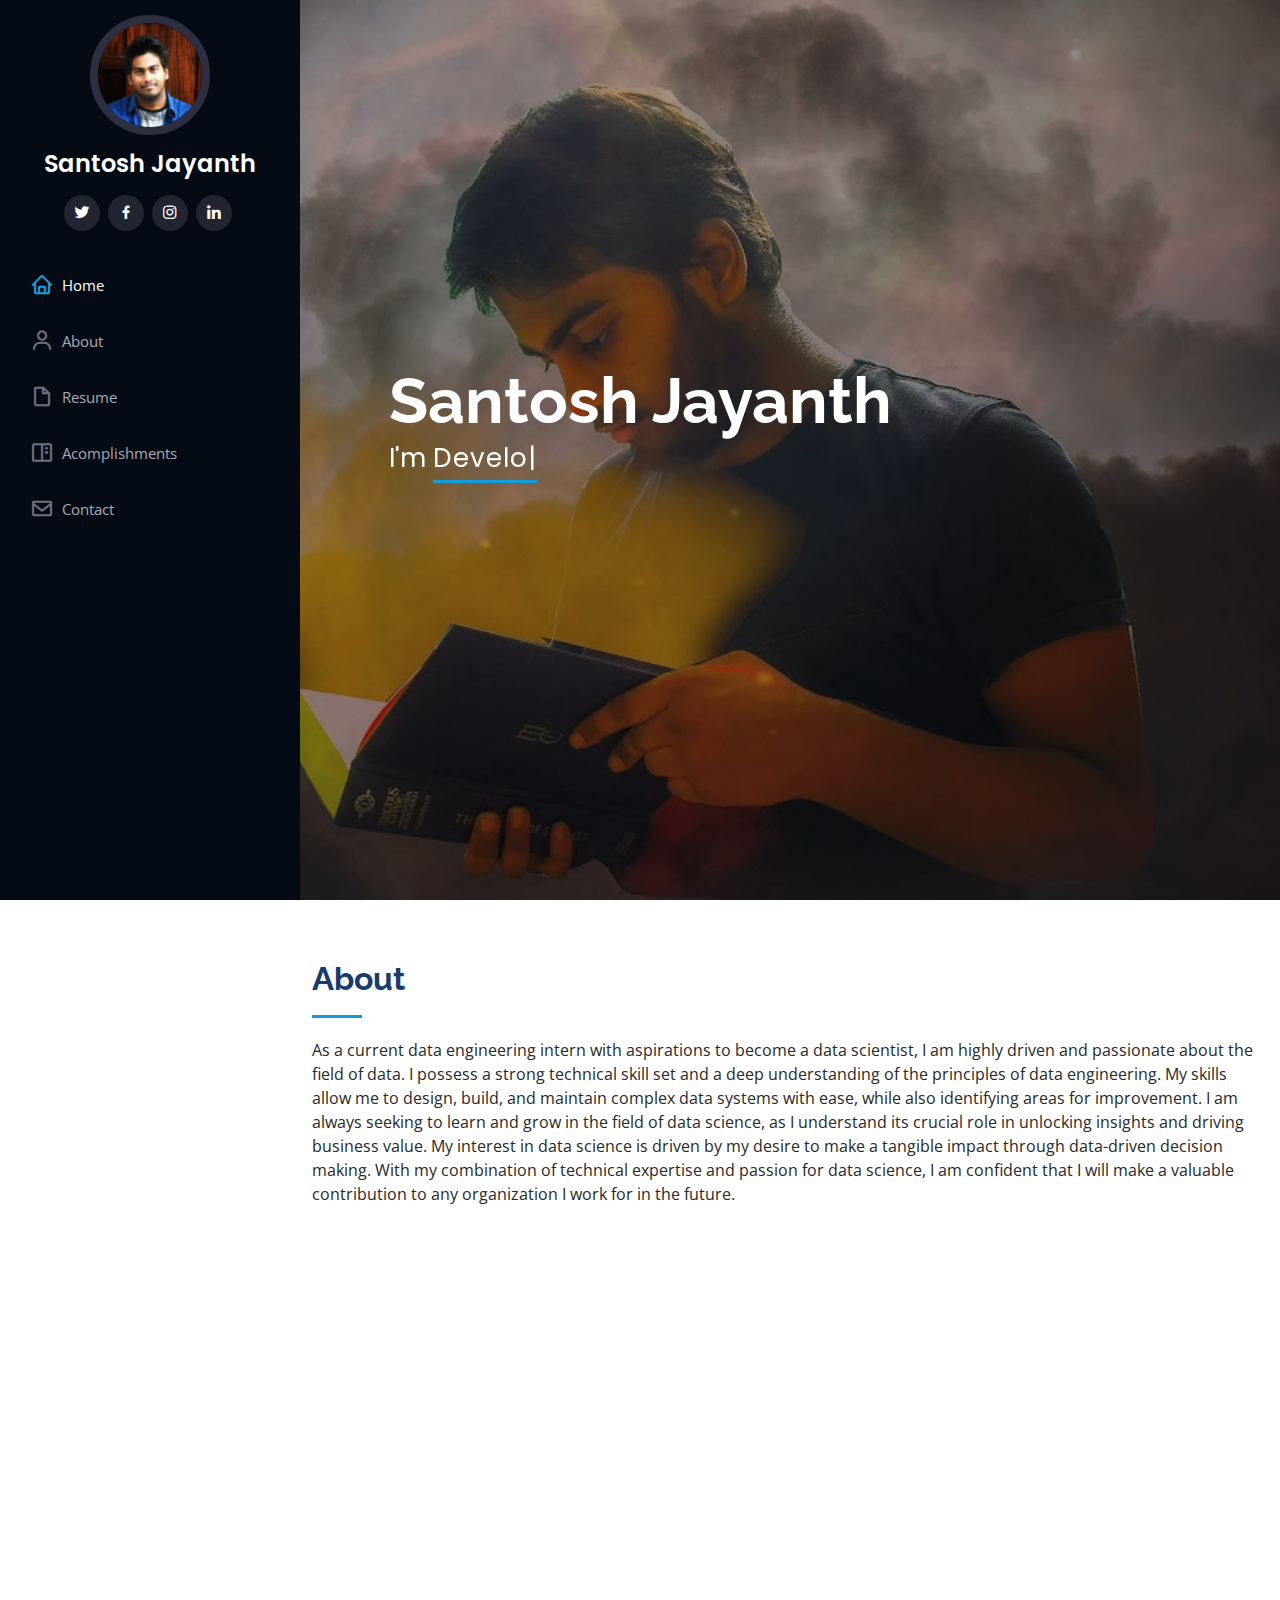
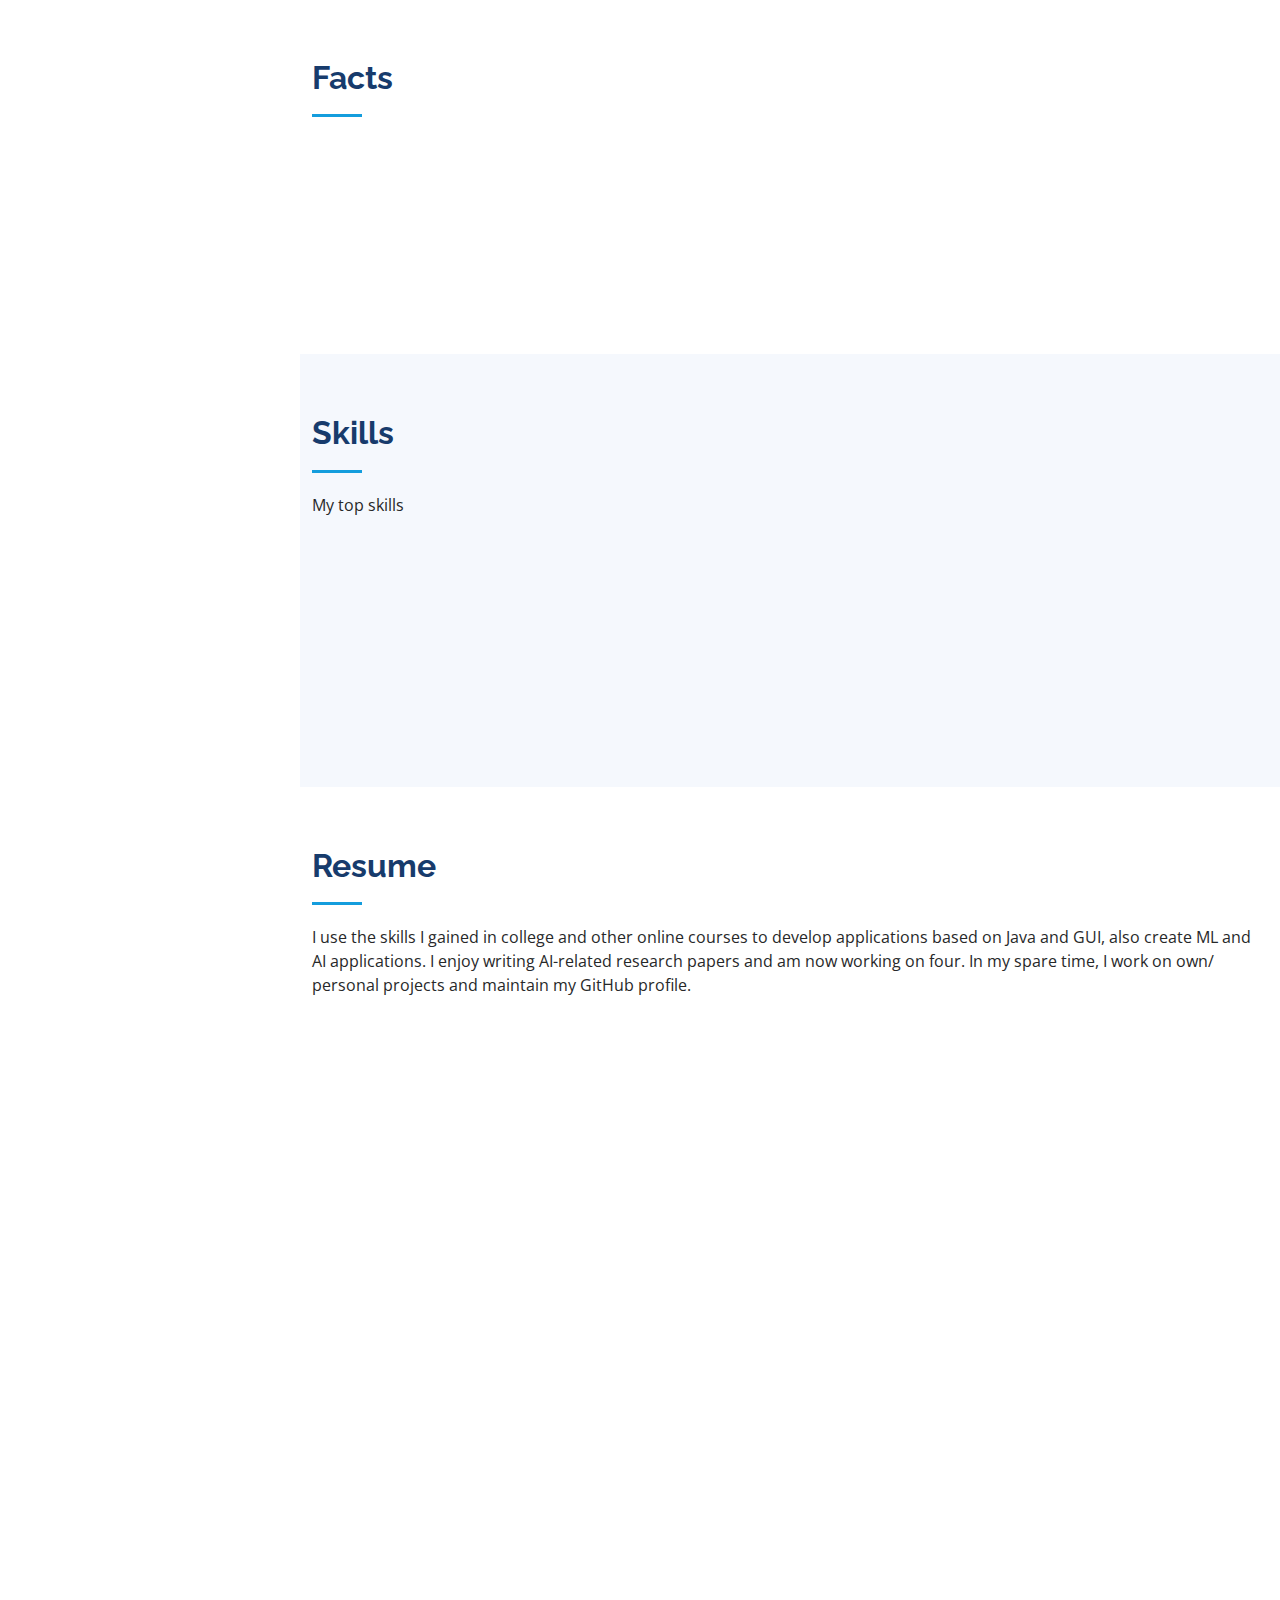
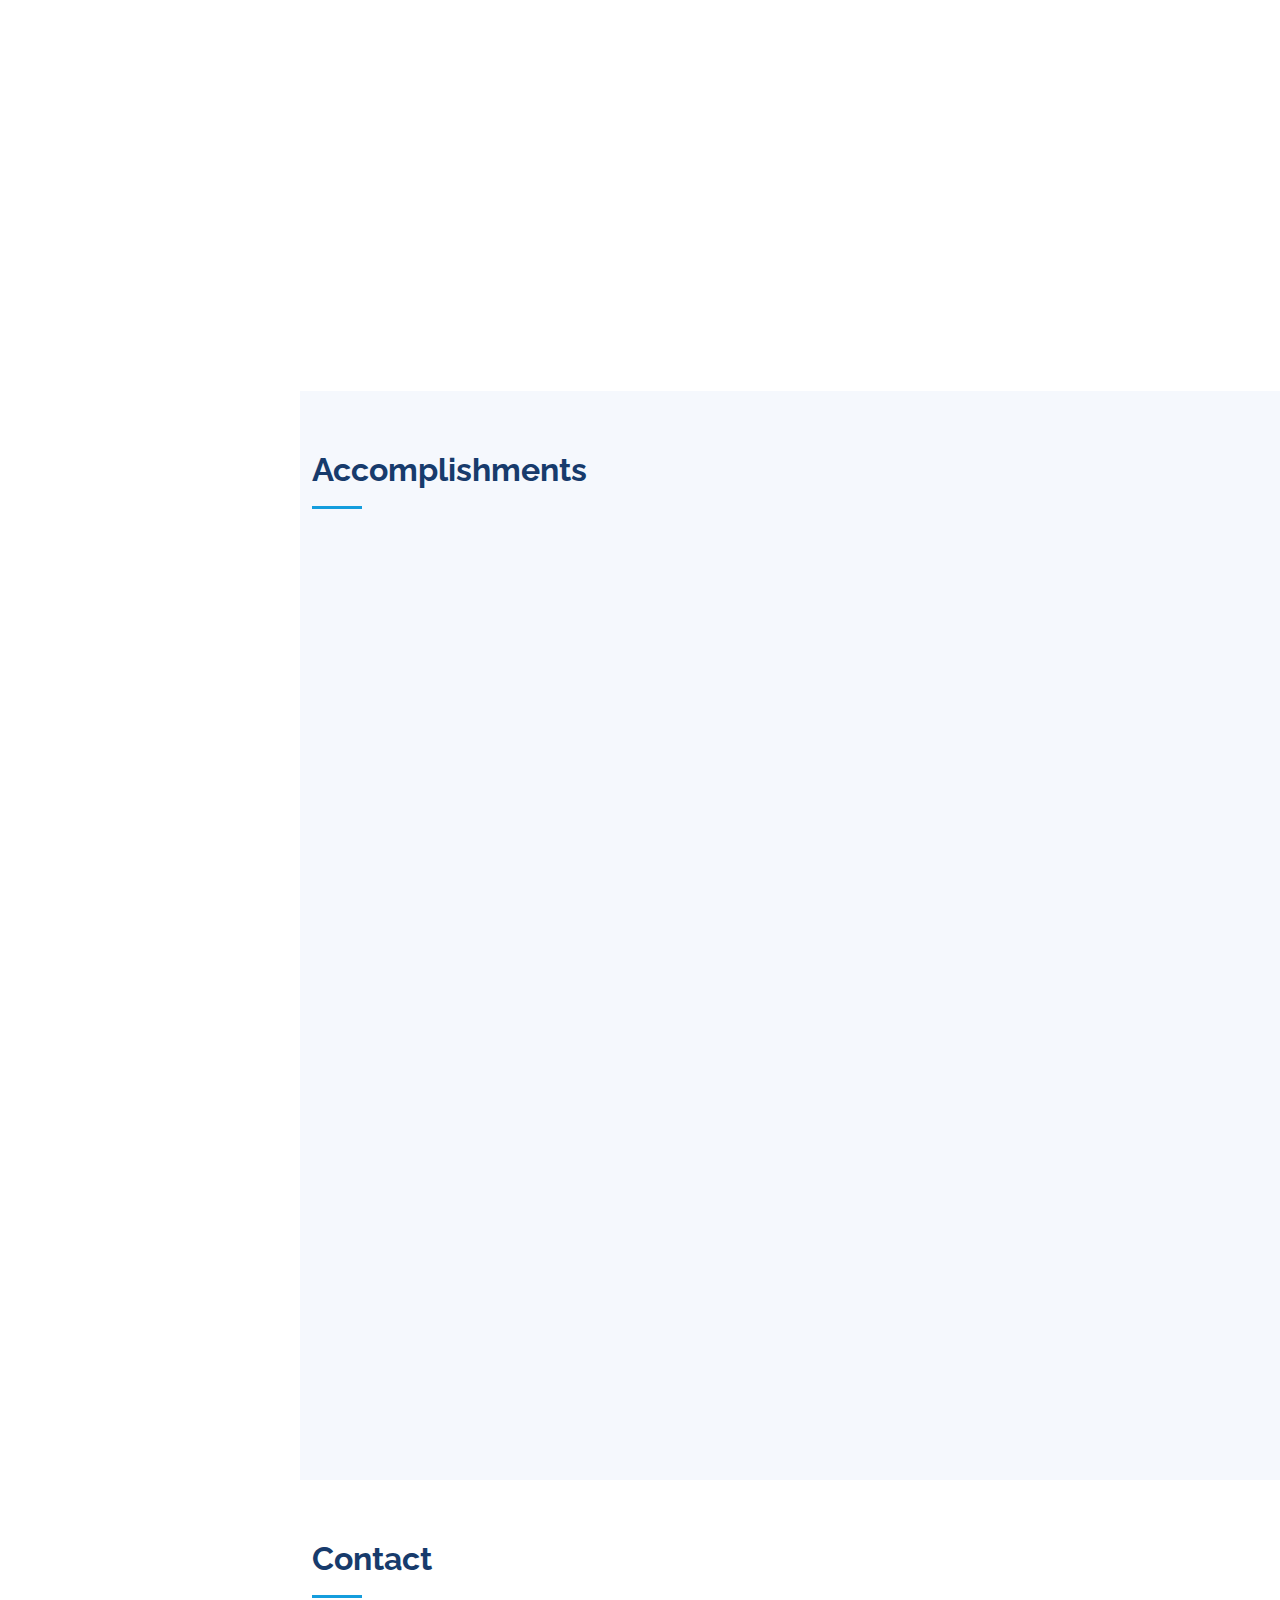
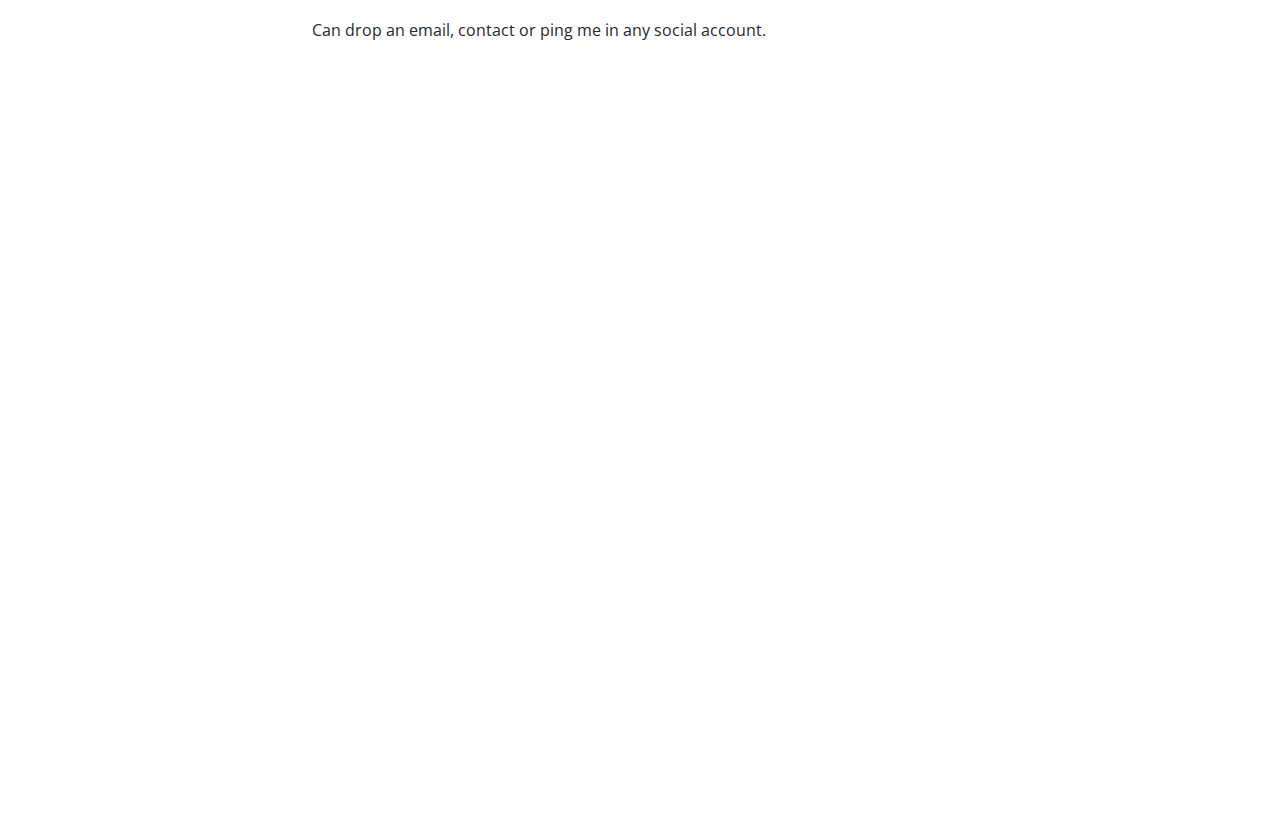
<file: index.html>
<!DOCTYPE html>
<html lang="en">

<head>
  <meta charset="utf-8">
  <meta content="width=device-width, initial-scale=1.0" name="viewport">

  <title>Hulksan Portfolio</title>
  <meta content="" name="description">
  <meta content="" name="keywords">

  <!-- Favicons -->
  <link href="assets/img/favicon.png" rel="icon">
  <link href="assets/img/apple-touch-icon.png" rel="apple-touch-icon">

  <!-- Google Fonts -->
  <link href="https://fonts.googleapis.com/css?family=Open+Sans:300,300i,400,400i,600,600i,700,700i|Raleway:300,300i,400,400i,500,500i,600,600i,700,700i|Poppins:300,300i,400,400i,500,500i,600,600i,700,700i" rel="stylesheet">

  <!-- Vendor CSS Files -->
  <link href="assets/vendor/aos/aos.css" rel="stylesheet">
  <link href="assets/vendor/bootstrap/css/bootstrap.min.css" rel="stylesheet">
  <link href="assets/vendor/bootstrap-icons/bootstrap-icons.css" rel="stylesheet">
  <link href="assets/vendor/boxicons/css/boxicons.min.css" rel="stylesheet">
  <link href="assets/vendor/glightbox/css/glightbox.min.css" rel="stylesheet">
  <link href="assets/vendor/swiper/swiper-bundle.min.css" rel="stylesheet">

  <!-- Template Main CSS File -->
  <link href="assets/css/style.css" rel="stylesheet">
  <script async src="https://api.countapi.xyz/hit/hulksan28.github.io/dd37210f-d8d3-43fb-bdb1-762971fbda4e?callback=websiteVisits"></script>
  <!-- =======================================================
  * Template Name: iPortfolio
  * Updated: Mar 10 2023 with Bootstrap v5.2.3
  * Template URL: https://bootstrapmade.com/iportfolio-bootstrap-portfolio-websites-template/
  * Author: BootstrapMade.com
  * License: https://bootstrapmade.com/license/
  ======================================================== -->
</head>

<body>

  <!-- ======= Mobile nav toggle button ======= -->
  <i class="bi bi-list mobile-nav-toggle d-xl-none"></i>

  <!-- ======= Header ======= -->
  <header id="header">
    <div class="d-flex flex-column">

      <div class="profile">
        <img src="assets/img/profile.png" alt="" class="img-fluid rounded-circle">
        <h1 class="text-light"><a href="index.html">Santosh Jayanth</a></h1>
        <div class="social-links mt-3 text-center">
          <a href="https://twitter.com/SantoshJayanth" class="twitter"><i class="bx bxl-twitter"></i></a>
          <a href="https://www.facebook.com/amarasantosh.jayanth" class="facebook"><i class="bx bxl-facebook"></i></a>
          <a href="https://www.instagram.com/_space_freaks/" class="instagram"><i class="bx bxl-instagram"></i></a>
          <!--<a href="#" class="google-plus"><i class="bx bxl-skype"></i></a>-->
          <a href="https://www.linkedin.com/in/santosh-jayanth-amara/" class="linkedin"><i class="bx bxl-linkedin"></i></a>
        </div>
      </div>

      <nav id="navbar" class="nav-menu navbar">
        <ul>
          <li><a href="#hero" class="nav-link scrollto active"><i class="bx bx-home"></i> <span>Home</span></a></li>
          <li><a href="#about" class="nav-link scrollto"><i class="bx bx-user"></i> <span>About</span></a></li>
          <li><a href="#resume" class="nav-link scrollto"><i class="bx bx-file-blank"></i> <span>Resume</span></a></li>
          <li><a href="#portfolio" class="nav-link scrollto"><i class="bx bx-book-content"></i> <span>Acomplishments</span></a></li>
          
          <li><a href="#contact" class="nav-link scrollto"><i class="bx bx-envelope"></i> <span>Contact</span></a></li>
        </ul>
      </nav><!-- .nav-menu -->
    </div>
  </header><!-- End Header -->

  <!-- ======= Hero Section ======= -->
  <section id="hero" class="d-flex flex-column justify-content-center align-items-center">
    <div class="hero-container" data-aos="fade-in">
      <h1>Santosh Jayanth</h1>
      <p>I'm <span class="typed" data-typed-items="Developer, Blogger, Photographer"></span></p>
    </div>
  </section><!-- End Hero -->

  <main id="main">

    <!-- ======= About Section ======= -->
    <section id="about" class="about">
      <div class="container">

        <div class="section-title">
          <h2>About</h2>
          <p>As a current data engineering intern with aspirations to become a data scientist, I am highly driven and passionate about the field of data. I possess a strong technical skill set and a deep understanding of the principles of data engineering. My skills allow me to design, build, and maintain complex data systems with ease, while also identifying areas for improvement. I am always seeking to learn and grow in the field of data science, as I understand its crucial role in unlocking insights and driving business value. My interest in data science is driven by my desire to make a tangible impact through data-driven decision making. With my combination of technical expertise and passion for data science, I am confident that I will make a valuable contribution to any organization I work for in the future.</p>
        </div>

        <div class="row">
          <div class="col-lg-4" data-aos="fade-right">
            <img src="assets/img/cover_pic.jpg" class="img-fluid" alt="">
          </div>
          <div class="col-lg-8 pt-4 pt-lg-0 content" data-aos="fade-left">
            <h3>Data Engineer &amp; Data Scientist</h3>
            <p class="fst-italic">
              Solving challenging issues faced in the world using my data science techniques. Creating pipelines using Azure Data Factory to analysis in Power BI.
            </p>
            <div class="row">
              <div class="col-lg-6">
                <ul>
                  <li><i class="bi bi-chevron-right"></i> <strong>Birthday:</strong> <span>28 June 2002</span></li>
                  <li><i class="bi bi-chevron-right"></i> <strong>Website:</strong> <span>https://hulksan28.github.io/</span></li>
                  <li><i class="bi bi-chevron-right"></i> <strong>Phone:</strong> <span>+91 9676365486</span></li>
                  <li><i class="bi bi-chevron-right"></i> <strong>City:</strong> <span>Bengaluru, India</span></li>
                </ul>
              </div>
              <div class="col-lg-6">
                <ul>
                  <li><i class="bi bi-chevron-right"></i> <strong>Age:</strong> <span>21</span></li>
                  <li><i class="bi bi-chevron-right"></i> <strong>Degree:</strong> <span>Bachelor</span></li>
                  <li><i class="bi bi-chevron-right"></i> <strong>PhEmailone:</strong> <span>santoshjayanthamara@gmail.com</span></li>
                  <li><i class="bi bi-chevron-right"></i> <strong>Freelance:</strong> <span>Available</span></li>
                </ul>
              </div>
            </div>
            <p>
              <!--Officiis eligendi itaque labore et dolorum mollitia officiis optio vero. Quisquam sunt adipisci omnis et ut. Nulla accusantium dolor incidunt officia tempore. Et eius omnis.
              Cupiditate ut dicta maxime officiis quidem quia. Sed et consectetur qui quia repellendus itaque neque. Aliquid amet quidem ut quaerat cupiditate. Ab et eum qui repellendus omnis culpa magni laudantium dolores.-->
            </p>
          </div>
        </div>

      </div>
    </section><!-- End About Section -->

    <!-- ======= Facts Section ======= -->
    <section id="facts" class="facts">
      <div class="container">

        <div class="section-title">
          <h2>Facts</h2>
          <!--<p>Magnam dolores commodi suscipit. Necessitatibus eius consequatur ex aliquid fuga eum quidem. Sit sint consectetur velit. Quisquam quos quisquam cupiditate. Et nemo qui impedit suscipit alias ea. Quia fugiat sit in iste officiis commodi quidem hic quas.</p>
          -->
        </div>
        <div class="row no-gutters">

          <div class="col-lg-3 col-md-6 d-md-flex align-items-md-stretch" data-aos="fade-up">
            <div class="count-box">
              <i class="bi bi-emoji-smile"></i>
              <!--<span data-purecounter-start="0" data-purecounter-end= data-purecounter-duration="1" class="purecounter"></span>-->
              <span data-purecounter-start="0" data-purecounter-duration="1" id="visits"></span>
              <p><strong>Viewers</strong></p>
            </div>
          </div>

          <div class="col-lg-3 col-md-6 d-md-flex align-items-md-stretch" data-aos="fade-up" data-aos-delay="100">
            <div class="count-box">
              <i class="bi bi-journal-richtext"></i>
              <span data-purecounter-start="0" data-purecounter-end="4" data-purecounter-duration="1" class="purecounter"></span>
              <p><strong>Major Projects</strong></p>
            </div>
          </div>

          <div class="col-lg-3 col-md-6 d-md-flex align-items-md-stretch" data-aos="fade-up" data-aos-delay="200">
            <div class="count-box">
              <i class="bi bi-person-workspace"></i>
              <span data-purecounter-start="0" data-purecounter-end="14" data-purecounter-duration="1" class="purecounter"></span>
              <p><strong>Skills</strong> I learnt</p>
            </div>
          </div>

          <div class="col-lg-3 col-md-6 d-md-flex align-items-md-stretch" data-aos="fade-up" data-aos-delay="300">
            <div class="count-box">
              <i class="bi bi-people"></i>
              <span data-purecounter-start="0" data-purecounter-end="284" data-purecounter-duration="1" class="purecounter"></span>
              <p><strong>LinkedIn Connections</strong></p>
            </div>
          </div>

        </div>

      </div>
    </section><!-- End Facts Section -->

    <!-- ======= Skills Section ======= -->
    <section id="skills" class="skills section-bg">
      <div class="container">

        <div class="section-title">
          <h2>Skills</h2>
          <p>My top skills</p>
        </div>

        <div class="row skills-content">

          <div class="col-lg-6" data-aos="fade-up">

            <div class="progress">
              <span class="skill">Python <i class="val">80%</i></span>
              <div class="progress-bar-wrap">
                <div class="progress-bar" role="progressbar" aria-valuenow="80" aria-valuemin="0" aria-valuemax="100"></div>
              </div>
            </div>

            <div class="progress">
              <span class="skill">Java <i class="val">80%</i></span>
              <div class="progress-bar-wrap">
                <div class="progress-bar" role="progressbar" aria-valuenow="80" aria-valuemin="0" aria-valuemax="100"></div>
              </div>
            </div>

            <div class="progress">
              <span class="skill">SQL<i class="val">75%</i></span>
              <div class="progress-bar-wrap">
                <div class="progress-bar" role="progressbar" aria-valuenow="75" aria-valuemin="0" aria-valuemax="100"></div>
              </div>
            </div>

          </div>

          <div class="col-lg-6" data-aos="fade-up" data-aos-delay="100">

            <div class="progress">
              <span class="skill">Azure<i class="val">50%</i></span>
              <div class="progress-bar-wrap">
                <div class="progress-bar" role="progressbar" aria-valuenow="50" aria-valuemin="0" aria-valuemax="100"></div>
              </div>
            </div>

            <div class="progress">
              <span class="skill">HTML/CSS<i class="val">80%</i></span>
              <div class="progress-bar-wrap">
                <div class="progress-bar" role="progressbar" aria-valuenow="80" aria-valuemin="0" aria-valuemax="100"></div>
              </div>
            </div>

            <div class="progress">
              <span class="skill">Photoshop <i class="val">55%</i></span>
              <div class="progress-bar-wrap">
                <div class="progress-bar" role="progressbar" aria-valuenow="55" aria-valuemin="0" aria-valuemax="100"></div>
              </div>
            </div>

          </div>

        </div>

      </div>
    </section><!-- End Skills Section -->

    <!-- ======= Resume Section ======= -->
    <section id="resume" class="resume">
      <div class="container">

        <div class="section-title">
          <h2>Resume</h2>
          <p>I use the skills I gained in college and other
            online courses to develop applications based on
            Java and GUI, also create ML and AI applications. I
            enjoy writing AI-related research papers and am
            now working on four. In my spare time, I work
            on own/ personal projects and maintain my
            GitHub profile.</p>
        </div>

        <div class="row">
          <div class="col-lg-6" data-aos="fade-up">
            <h3 class="resume-title">Sumary</h3>
            <div class="resume-item pb-0">
              <h4>Santosh Jayanth Amara</h4>
              <p><em>Passionate Data Scientist, Data Engineer</em></p>
              <ul>
                <li>Kakinada, India</li>
                <li>+91 9676365486</li>
                <li>santoshjayanthamara@gmail.com</li>
              </ul>
            </div>

            <h3 class="resume-title">Education</h3>
            <div class="resume-item">
              <h4>Bachelor of Technology, Computer Science and Engineering</h4>
              <h5>2019 - 2023</h5>
              <p><em>Vellore Institute of Technology, Amaravati, India</em></p>
              <p>Doing internship in my final semester, having a CGPA of 8.83 </p>
            </div>
            <div class="resume-item">
              <h4>Intermediate in Math, Physics, Chemistry (MPC)</h4>
              <h5>2017 - 2019</h5>
              <p><em>Aditya Junior College, Kakinada, India</em></p>
              <p>Finished the intermediate with a good CGPA of 9.67</p>
            </div>
          </div>
          <div class="col-lg-6" data-aos="fade-up" data-aos-delay="100">
            <h3 class="resume-title">Professional Experience</h3>
            <div class="resume-item">
              <h4>Data Engineering Intern</h4>
              <h5>Jan '23 - Present</h5>
              <p><em>Bajaj Finserv Ltd., Bengaluru, India</em></p>
              <ul>
                <li>Internship consists of Learning Data Technologies with Task Completion.</li>
                <li>SQL Server Training with real life tasks.</li>
                <li>EDW Training with its practical uses and access examinations.</li>
                <li>Microsoft Azure Fundamentals with Azure Data Factory training and practice real life tasks</li>
                <li>Evaluate based on given Project Tasks on all above mentioned domains.</li>
              </ul>
            </div>
            <div class="resume-item">
              <h4>Data Science and Business Analytics Intern </h4>
              <h5>2017 - 2018</h5>
              <p><em>The Sparks Foundation, online</em></p>
              <ul>
                <li>Finishing the internship of several assignments at The Sparks Foundation was truly the
                  turning point in my perspective of how Data Science works in practice</li>
                <li>Prepared with 8 tasks related to data science and Machine Learning algorithms.
                </li>
                <li>Tasks like Prediction using Supervised and Unsupervised Machine Learning, Exploratory
                  Data Analysis on various data, also Prediction using Decision Tree, etc.,
                  </li>
                <li>Final Task was Timeline Analysis on Covid-19 using Tableau, Power BI</li>
              </ul>
            </div>
          </div>
        </div>

      </div>
    </section><!-- End Resume Section -->

    <!-- ======= Portfolio Section ======= -->
    <section id="portfolio" class="portfolio section-bg">
      <div class="container">

        <div class="section-title">
          <h2>Accomplishments</h2>
          
        </div>

        <div class="row" data-aos="fade-up">
          <div class="col-lg-12 d-flex justify-content-center">
            <ul id="portfolio-flters">
              <li data-filter="*" class="filter-active">All</li>
              <li data-filter=".filter-projects">Projects</li>
              <li data-filter=".filter-certificates">Certfications</li>
              <!--<li data-filter=".filter-web">Web</li>-->
            </ul>
          </div>
        </div>

        <div class="row portfolio-container" data-aos="fade-up" data-aos-delay="100">

          <div class="col-lg-4 col-md-6 portfolio-item filter-projects">
            <div class="portfolio-wrap">
              <img src="assets/img/portfolio/Space_Data_Science_Certificate.png" class="img-fluid" alt="">
              <div class="portfolio-links">
                <a href="assets/img/portfolio/Space_Data_Science_Certificate.png" data-gallery="portfolioGallery" class="portfolio-lightbox" title="AI Application of Lunar Rover"><i class="bx bx-zoom-in"></i></a>
                <!--<a href="portfolio-details.html" title="More Details"><i class="bx bx-link"></i></a>-->
              </div>
            </div>
          </div>

          <div class="col-lg-4 col-md-6 portfolio-item filter-certificates">
            <div class="portfolio-wrap">
              <img src="assets/img/portfolio/Coursera_Crash_Python.png" class="img-fluid" alt="">
              <div class="portfolio-links">
                <a href="assets/img/portfolio/Coursera_Crash_Python.png" data-gallery="portfolioGallery" class="portfolio-lightbox" title="Crash Course on Python"><i class="bx bx-zoom-in"></i></a>
                <!--<a href="portfolio-details.html" title="More Details"><i class="bx bx-link"></i></a>-->
              </div>
            </div>
          </div>

          <div class="col-lg-4 col-md-6 portfolio-item filter-certificates">
            <div class="portfolio-wrap">
              <img src="assets/img/portfolio/sql_hackerrank.png" class="img-fluid" alt="">
              <div class="portfolio-links">
                <a href="assets/img/portfolio/sql_hackerrank.png" data-gallery="portfolioGallery" class="portfolio-lightbox" title="SQL (Basic) Hackerrank"><i class="bx bx-zoom-in"></i></a>
                <!--<a href="portfolio-details.html" title="More Details"><i class="bx bx-link"></i></a>-->
              </div>
            </div>
          </div>

          <div class="col-lg-4 col-md-6 portfolio-item filter-certificates">
            <div class="portfolio-wrap">
              <img src="assets/img/portfolio/python_hackerrank.png" class="img-fluid" alt="">
              <div class="portfolio-links">
                <a href="assets/img/portfolio/python_hackerrank.png" data-gallery="portfolioGallery" class="portfolio-lightbox" title="Python (Basic) Hackerrank"><i class="bx bx-zoom-in"></i></a>
                <!--<a href="portfolio-details.html" title="More Details"><i class="bx bx-link"></i></a>-->
              </div>
            </div>
          </div>

          <div class="col-lg-4 col-md-6 portfolio-item filter-certificates">
            <div class="portfolio-wrap">
              <img src="assets/img/portfolio/python_michigan_coursera.png" class="img-fluid" alt="">
              <div class="portfolio-links">
                <a href="assets/img/portfolio/python_michigan_coursera.png" data-gallery="portfolioGallery" class="portfolio-lightbox" title="Getting Started with Python Coursera"><i class="bx bx-zoom-in"></i></a>
                <!--<a href="portfolio-details.html" title="More Details"><i class="bx bx-link"></i></a>-->
              </div>
            </div>
          </div>

          <div class="col-lg-4 col-md-6 portfolio-item filter-certificates">
            <div class="portfolio-wrap">
              <img src="assets/img/portfolio/Python_Basics_Coursera.png" class="img-fluid" alt="">
              <div class="portfolio-links">
                <a href="assets/img/portfolio/Python_Basics_Coursera.png" data-gallery="portfolioGallery" class="portfolio-lightbox" title="Python Basics, Coursera"><i class="bx bx-zoom-in"></i></a>
                <!--<a href="portfolio-details.html" title="More Details"><i class="bx bx-link"></i></a>-->
              </div>
            </div>
          </div>

          <div class="col-lg-4 col-md-6 portfolio-item filter-projects">
            <div class="portfolio-wrap">
              <img src="assets/img/portfolio/Image_Classification_Tensorflow_Project_Coursera.png" class="img-fluid" alt="">
              <div class="portfolio-links">
                <a href="assets/img/portfolio/Image_Classification_Tensorflow_Project_Coursera.png" data-gallery="portfolioGallery" class="portfolio-lightbox" title="Image Classification using Tensorflow"><i class="bx bx-zoom-in"></i></a>
                <!--<a href="portfolio-details.html" title="More Details"><i class="bx bx-link"></i></a>-->
              </div>
            </div>
          </div>

          <div class="col-lg-4 col-md-6 portfolio-item filter-projects">
            <div class="portfolio-wrap">
              <img src="assets/img/portfolio/Tweet_Emotion_Recognition_Project_Coursera.png" class="img-fluid" alt="">
              <div class="portfolio-links">
                <a href="assets/img/portfolio/Tweet_Emotion_Recognition_Project_Coursera.png" data-gallery="portfolioGallery" class="portfolio-lightbox" title="Recognizing Emotion of a tweet using TensorFlow"><i class="bx bx-zoom-in"></i></a>
                <!--<a href="portfolio-details.html" title="More Details"><i class="bx bx-link"></i></a>-->
              </div>
            </div>
          </div>
<!--
          <div class="col-lg-4 col-md-6 portfolio-item filter-projects">
            <div class="portfolio-wrap">
              <img src="assets/img/portfolio/Tweet_Emotion_Recognition_Project_Coursera.png" class="img-fluid" alt="">
              <div class="portfolio-links">
                <a href="assets/img/portfolio/Tweet_Emotion_Recognition_Project_Coursera.png" data-gallery="portfolioGallery" class="portfolio-lightbox" title="Web 3"><i class="bx bx-zoom-in"></i></a>
                <a href="portfolio-details.html" title="More Details"><i class="bx bx-link"></i></a> 
              </div>
            </div>
          </div>
        -->
        </div>
      
      </div>
    </section><!-- End Portfolio Section -->

    
    
    <!-- ======= Contact Section ======= -->
    <section id="contact" class="contact">
      <div class="container">

        <div class="section-title">
          <h2>Contact</h2>
          <p>Can drop an email, contact or ping me in any social account.</p>
        </div>

        <div class="row" data-aos="fade-in">

          <div class="col-lg-5 d-flex align-items-stretch">
            <div class="info">
              <div class="address">
                <i class="bi bi-geo-alt"></i>
                <h4>Location:</h4>
                <p>D/no 67-1-73/1 Rajeswarinagar, Kakinada</p>
              </div>

              <div class="email">
                <i class="bi bi-envelope"></i>
                <h4>Email:</h4>
                <p>santoshjayanthamara@gmail.com</p>
              </div>

              <div class="phone">
                <i class="bi bi-phone"></i>
                <h4>Call:</h4>
                <p>+91 9676365486</p>
              </div>

              <iframe src="https://www.google.com/maps/embed?pb=!1m18!1m12!1m3!1d780.610948671266!2d82.23515368276465!3d16.985180299137475!2m3!1f0!2f0!3f0!3m2!1i1024!2i768!4f13.1!3m3!1m2!1s0x3a3828388db67173%3A0xd4e7202f1f832d18!2sX6PP%2B25Q%2C%20Rajeshwari%20Nagar%2C%20Kakinada%2C%20Andhra%20Pradesh%20533003!5e0!3m2!1sen!2sin!4v1681643125299!5m2!1sen!2sin" frameborder="0" style="border:0; width: 100%; height: 290px;" allowfullscreen></iframe>
            </div>

          </div>

          <div class="col-lg-7 mt-5 mt-lg-0 d-flex align-items-stretch">
            <form action="forms/contact.php" method="post" role="form" class="php-email-form">
              <div class="row">
                <div class="form-group col-md-6">
                  <label for="name">Your Name</label>
                  <input type="text" name="name" class="form-control" id="name" required>
                </div>
                <div class="form-group col-md-6">
                  <label for="name">Your Email</label>
                  <input type="email" class="form-control" name="email" id="email" required>
                </div>
              </div>
              <div class="form-group">
                <label for="name">Subject</label>
                <input type="text" class="form-control" name="subject" id="subject" required>
              </div>
              <div class="form-group">
                <label for="name">Message</label>
                <textarea class="form-control" name="message" rows="10" required></textarea>
              </div>
              <div class="my-3">
                <div class="loading">Loading</div>
                <div class="error-message"></div>
                <div class="sent-message">Your message has been sent. Thank you!</div>
              </div>
              <div class="text-center"><button type="submit">Send Message</button></div>
            </form>
          </div>

        </div>

      </div>
    </section><!-- End Contact Section -->

  </main><!-- End #main -->


  <a href="#" class="back-to-top d-flex align-items-center justify-content-center"><i class="bi bi-arrow-up-short"></i></a>

  <!-- Vendor JS Files -->
  <script src="assets/vendor/purecounter/purecounter_vanilla.js"></script>
  <script src="assets/vendor/aos/aos.js"></script>
  <script src="assets/vendor/bootstrap/js/bootstrap.bundle.min.js"></script>
  <script src="assets/vendor/glightbox/js/glightbox.min.js"></script>
  <script src="assets/vendor/isotope-layout/isotope.pkgd.min.js"></script>
  <script src="assets/vendor/swiper/swiper-bundle.min.js"></script>
  <script src="assets/vendor/typed.js/typed.min.js"></script>
  <script src="assets/vendor/waypoints/noframework.waypoints.js"></script>
  <script src="assets/vendor/php-email-form/validate.js"></script>

  <!-- Template Main JS File -->
  <script src="assets/js/main.js"></script>

</body>

</html>
</file>
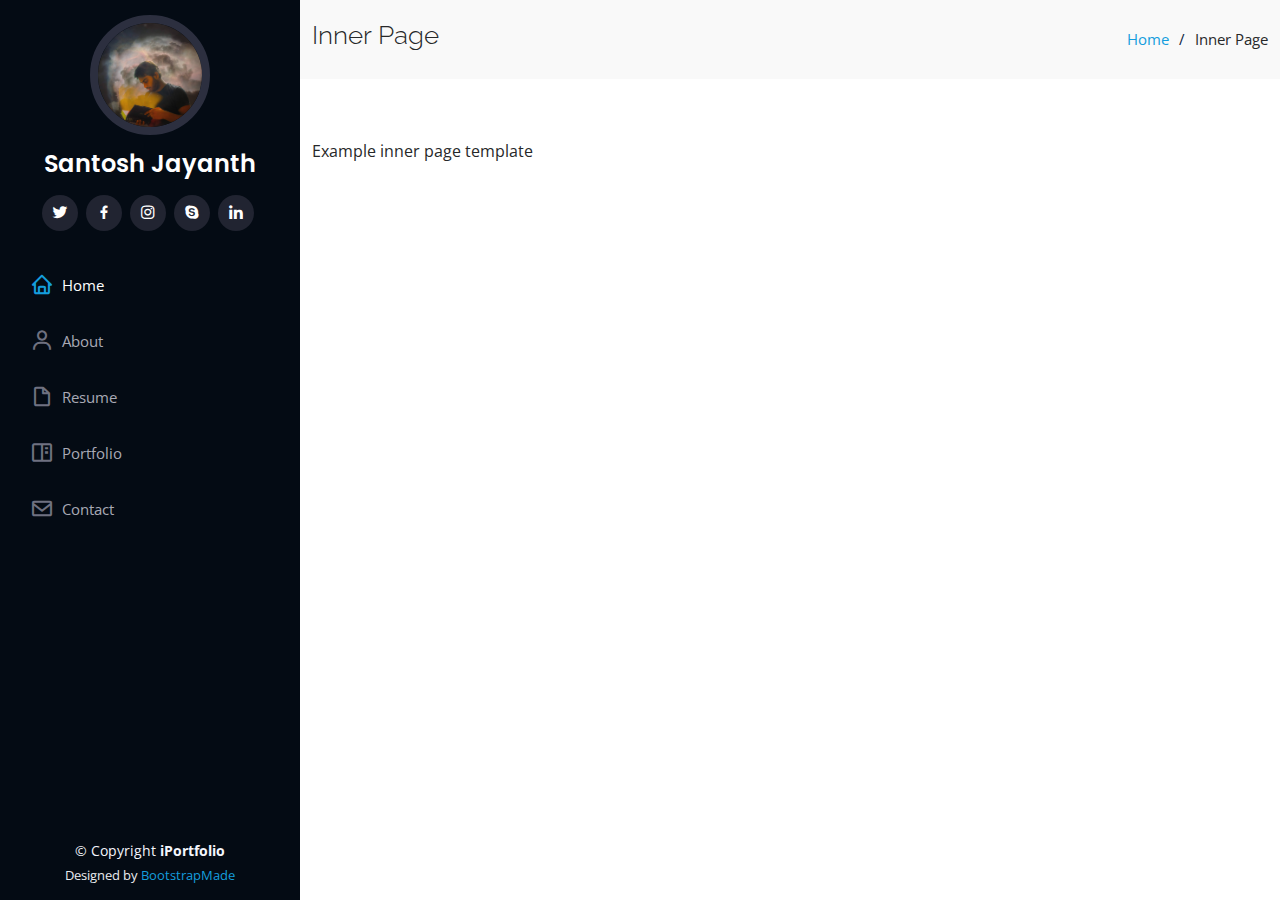
<file: inner-page.html>
<!DOCTYPE html>
<html lang="en">

<head>
  <meta charset="utf-8">
  <meta content="width=device-width, initial-scale=1.0" name="viewport">

  <title>Inner Page - iPortfolio Bootstrap Template</title>
  <meta content="" name="description">
  <meta content="" name="keywords">

  <!-- Favicons -->
  <link href="assets/img/favicon.png" rel="icon">
  <link href="assets/img/apple-touch-icon.png" rel="apple-touch-icon">

  <!-- Google Fonts -->
  <link href="https://fonts.googleapis.com/css?family=Open+Sans:300,300i,400,400i,600,600i,700,700i|Raleway:300,300i,400,400i,500,500i,600,600i,700,700i|Poppins:300,300i,400,400i,500,500i,600,600i,700,700i" rel="stylesheet">

  <!-- Vendor CSS Files -->
  <link href="assets/vendor/aos/aos.css" rel="stylesheet">
  <link href="assets/vendor/bootstrap/css/bootstrap.min.css" rel="stylesheet">
  <link href="assets/vendor/bootstrap-icons/bootstrap-icons.css" rel="stylesheet">
  <link href="assets/vendor/boxicons/css/boxicons.min.css" rel="stylesheet">
  <link href="assets/vendor/glightbox/css/glightbox.min.css" rel="stylesheet">
  <link href="assets/vendor/swiper/swiper-bundle.min.css" rel="stylesheet">

  <!-- Template Main CSS File -->
  <link href="assets/css/style.css" rel="stylesheet">

  <!-- =======================================================
  * Template Name: iPortfolio
  * Updated: Mar 10 2023 with Bootstrap v5.2.3
  * Template URL: https://bootstrapmade.com/iportfolio-bootstrap-portfolio-websites-template/
  * Author: BootstrapMade.com
  * License: https://bootstrapmade.com/license/
  ======================================================== -->
</head>

<body>

  <!-- ======= Mobile nav toggle button ======= -->
  <i class="bi bi-list mobile-nav-toggle d-xl-none"></i>

  <!-- ======= Header ======= -->
  <header id="header">
    <div class="d-flex flex-column">

      <div class="profile">
        <img src="assets/img/portfolio_des.jpg" alt="" class="img-fluid rounded-circle">
        <h1 class="text-light"><a href="index.html">Santosh Jayanth</a></h1>
        <div class="social-links mt-3 text-center">
          <a href="#" class="twitter"><i class="bx bxl-twitter"></i></a>
          <a href="#" class="facebook"><i class="bx bxl-facebook"></i></a>
          <a href="#" class="instagram"><i class="bx bxl-instagram"></i></a>
          <a href="#" class="google-plus"><i class="bx bxl-skype"></i></a>
          <a href="#" class="linkedin"><i class="bx bxl-linkedin"></i></a>
        </div>
      </div>

      <nav id="navbar" class="nav-menu navbar">
        <ul>
          <li><a href="#hero" class="nav-link scrollto active"><i class="bx bx-home"></i> <span>Home</span></a></li>
          <li><a href="#about" class="nav-link scrollto"><i class="bx bx-user"></i> <span>About</span></a></li>
          <li><a href="#resume" class="nav-link scrollto"><i class="bx bx-file-blank"></i> <span>Resume</span></a></li>
          <li><a href="#portfolio" class="nav-link scrollto"><i class="bx bx-book-content"></i> <span>Portfolio</span></a></li>
          
          <li><a href="#contact" class="nav-link scrollto"><i class="bx bx-envelope"></i> <span>Contact</span></a></li>
        </ul>
      </nav><!-- .nav-menu -->
    </div>
  </header><!-- End Header -->

  <main id="main">

    <!-- ======= Breadcrumbs ======= -->
    <section class="breadcrumbs">
      <div class="container">

        <div class="d-flex justify-content-between align-items-center">
          <h2>Inner Page</h2>
          <ol>
            <li><a href="index.html">Home</a></li>
            <li>Inner Page</li>
          </ol>
        </div>

      </div>
    </section><!-- End Breadcrumbs -->

    <section class="inner-page">
      <div class="container">
        <p>
          Example inner page template
        </p>
      </div>
    </section>

  </main><!-- End #main -->

  <!-- ======= Footer ======= -->
  <footer id="footer">
    <div class="container">
      <div class="copyright">
        &copy; Copyright <strong><span>iPortfolio</span></strong>
      </div>
      <div class="credits">
        <!-- All the links in the footer should remain intact. -->
        <!-- You can delete the links only if you purchased the pro version. -->
        <!-- Licensing information: https://bootstrapmade.com/license/ -->
        <!-- Purchase the pro version with working PHP/AJAX contact form: https://bootstrapmade.com/iportfolio-bootstrap-portfolio-websites-template/ -->
        Designed by <a href="https://bootstrapmade.com/">BootstrapMade</a>
      </div>
    </div>
  </footer><!-- End  Footer -->

  <a href="#" class="back-to-top d-flex align-items-center justify-content-center"><i class="bi bi-arrow-up-short"></i></a>

  <!-- Vendor JS Files -->
  <script src="assets/vendor/purecounter/purecounter_vanilla.js"></script>
  <script src="assets/vendor/aos/aos.js"></script>
  <script src="assets/vendor/bootstrap/js/bootstrap.bundle.min.js"></script>
  <script src="assets/vendor/glightbox/js/glightbox.min.js"></script>
  <script src="assets/vendor/isotope-layout/isotope.pkgd.min.js"></script>
  <script src="assets/vendor/swiper/swiper-bundle.min.js"></script>
  <script src="assets/vendor/typed.js/typed.min.js"></script>
  <script src="assets/vendor/waypoints/noframework.waypoints.js"></script>
  <script src="assets/vendor/php-email-form/validate.js"></script>

  <!-- Template Main JS File -->
  <script src="assets/js/main.js"></script>

</body>

</html>
</file>
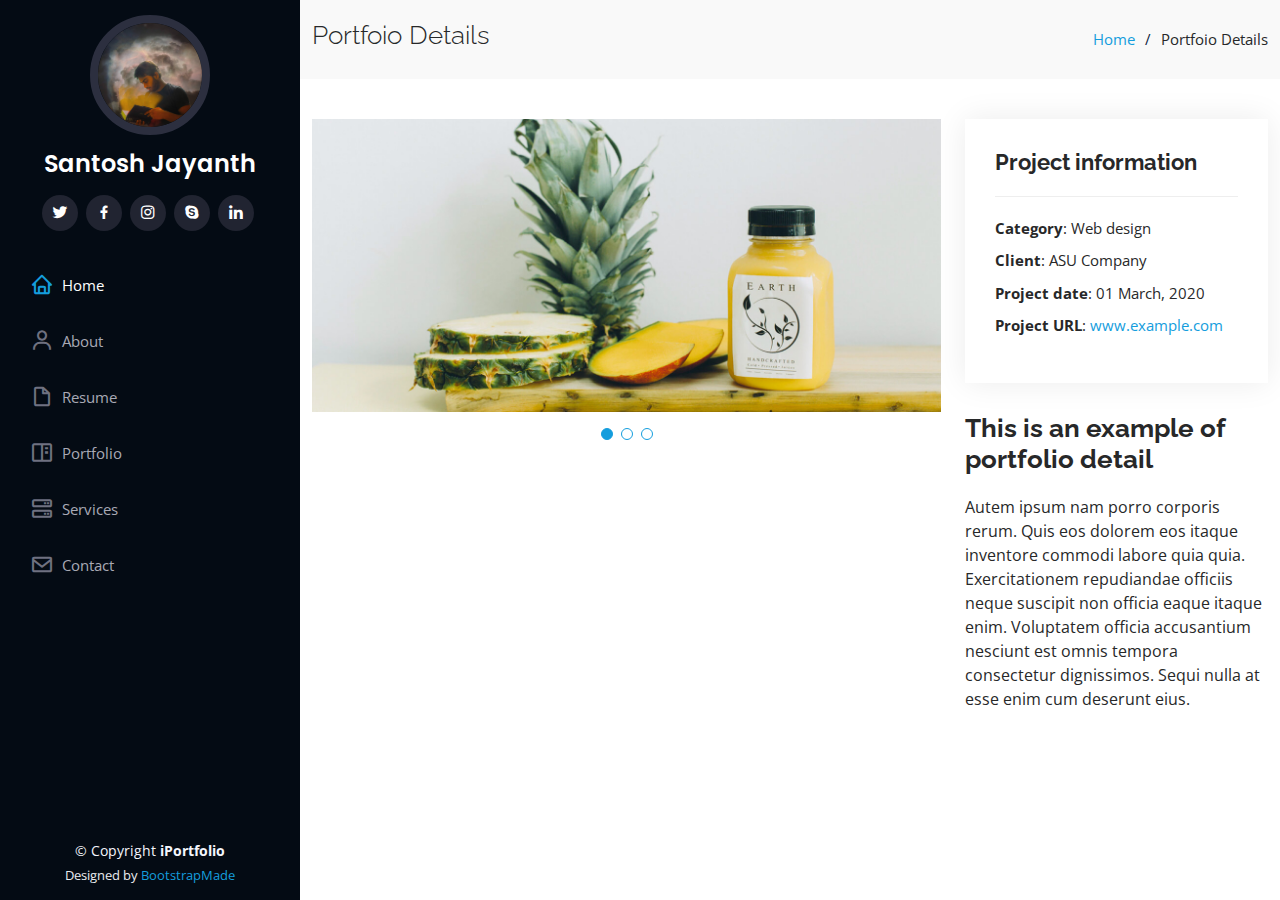
<file: portfolio-details.html>
<!DOCTYPE html>
<html lang="en">

<head>
  <meta charset="utf-8">
  <meta content="width=device-width, initial-scale=1.0" name="viewport">

  <title>Portfolio Details - iPortfolio Bootstrap Template</title>
  <meta content="" name="description">
  <meta content="" name="keywords">

  <!-- Favicons -->
  <link href="assets/img/favicon.png" rel="icon">
  <link href="assets/img/apple-touch-icon.png" rel="apple-touch-icon">

  <!-- Google Fonts -->
  <link href="https://fonts.googleapis.com/css?family=Open+Sans:300,300i,400,400i,600,600i,700,700i|Raleway:300,300i,400,400i,500,500i,600,600i,700,700i|Poppins:300,300i,400,400i,500,500i,600,600i,700,700i" rel="stylesheet">

  <!-- Vendor CSS Files -->
  <link href="assets/vendor/aos/aos.css" rel="stylesheet">
  <link href="assets/vendor/bootstrap/css/bootstrap.min.css" rel="stylesheet">
  <link href="assets/vendor/bootstrap-icons/bootstrap-icons.css" rel="stylesheet">
  <link href="assets/vendor/boxicons/css/boxicons.min.css" rel="stylesheet">
  <link href="assets/vendor/glightbox/css/glightbox.min.css" rel="stylesheet">
  <link href="assets/vendor/swiper/swiper-bundle.min.css" rel="stylesheet">

  <!-- Template Main CSS File -->
  <link href="assets/css/style.css" rel="stylesheet">

  <!-- =======================================================
  * Template Name: iPortfolio
  * Updated: Mar 10 2023 with Bootstrap v5.2.3
  * Template URL: https://bootstrapmade.com/iportfolio-bootstrap-portfolio-websites-template/
  * Author: BootstrapMade.com
  * License: https://bootstrapmade.com/license/
  ======================================================== -->
</head>

<body>

  <!-- ======= Mobile nav toggle button ======= -->
  <i class="bi bi-list mobile-nav-toggle d-xl-none"></i>

  <!-- ======= Header ======= -->
  <header id="header">
    <div class="d-flex flex-column">

      <div class="profile">
        <img src="assets/img/portfolio_des.jpg" alt="" class="img-fluid rounded-circle">
        <h1 class="text-light"><a href="index.html">Santosh Jayanth</a></h1>
        <div class="social-links mt-3 text-center">
          <a href="#" class="twitter"><i class="bx bxl-twitter"></i></a>
          <a href="#" class="facebook"><i class="bx bxl-facebook"></i></a>
          <a href="#" class="instagram"><i class="bx bxl-instagram"></i></a>
          <a href="#" class="google-plus"><i class="bx bxl-skype"></i></a>
          <a href="#" class="linkedin"><i class="bx bxl-linkedin"></i></a>
        </div>
      </div>

      <nav id="navbar" class="nav-menu navbar">
        <ul>
          <li><a href="#hero" class="nav-link scrollto active"><i class="bx bx-home"></i> <span>Home</span></a></li>
          <li><a href="#about" class="nav-link scrollto"><i class="bx bx-user"></i> <span>About</span></a></li>
          <li><a href="#resume" class="nav-link scrollto"><i class="bx bx-file-blank"></i> <span>Resume</span></a></li>
          <li><a href="#portfolio" class="nav-link scrollto"><i class="bx bx-book-content"></i> <span>Portfolio</span></a></li>
          <li><a href="#services" class="nav-link scrollto"><i class="bx bx-server"></i> <span>Services</span></a></li>
          <li><a href="#contact" class="nav-link scrollto"><i class="bx bx-envelope"></i> <span>Contact</span></a></li>
        </ul>
      </nav><!-- .nav-menu -->
    </div>
  </header><!-- End Header -->

  <main id="main">

    <!-- ======= Breadcrumbs ======= -->
    <section id="breadcrumbs" class="breadcrumbs">
      <div class="container">

        <div class="d-flex justify-content-between align-items-center">
          <h2>Portfoio Details</h2>
          <ol>
            <li><a href="index.html">Home</a></li>
            <li>Portfoio Details</li>
          </ol>
        </div>

      </div>
    </section><!-- End Breadcrumbs -->

    <!-- ======= Portfolio Details Section ======= -->
    <section id="portfolio-details" class="portfolio-details">
      <div class="container">

        <div class="row gy-4">

          <div class="col-lg-8">
            <div class="portfolio-details-slider swiper">
              <div class="swiper-wrapper align-items-center">

                <div class="swiper-slide">
                  <img src="assets/img/portfolio/portfolio-details-1.jpg" alt="">
                </div>

                <div class="swiper-slide">
                  <img src="assets/img/portfolio/portfolio-details-2.jpg" alt="">
                </div>

                <div class="swiper-slide">
                  <img src="assets/img/portfolio/portfolio-details-3.jpg" alt="">
                </div>

              </div>
              <div class="swiper-pagination"></div>
            </div>
          </div>

          <div class="col-lg-4">
            <div class="portfolio-info">
              <h3>Project information</h3>
              <ul>
                <li><strong>Category</strong>: Web design</li>
                <li><strong>Client</strong>: ASU Company</li>
                <li><strong>Project date</strong>: 01 March, 2020</li>
                <li><strong>Project URL</strong>: <a href="#">www.example.com</a></li>
              </ul>
            </div>
            <div class="portfolio-description">
              <h2>This is an example of portfolio detail</h2>
              <p>
                Autem ipsum nam porro corporis rerum. Quis eos dolorem eos itaque inventore commodi labore quia quia. Exercitationem repudiandae officiis neque suscipit non officia eaque itaque enim. Voluptatem officia accusantium nesciunt est omnis tempora consectetur dignissimos. Sequi nulla at esse enim cum deserunt eius.
              </p>
            </div>
          </div>

        </div>

      </div>
    </section><!-- End Portfolio Details Section -->

  </main><!-- End #main -->

  <!-- ======= Footer ======= -->
  <footer id="footer">
    <div class="container">
      <div class="copyright">
        &copy; Copyright <strong><span>iPortfolio</span></strong>
      </div>
      <div class="credits">
        <!-- All the links in the footer should remain intact. -->
        <!-- You can delete the links only if you purchased the pro version. -->
        <!-- Licensing information: https://bootstrapmade.com/license/ -->
        <!-- Purchase the pro version with working PHP/AJAX contact form: https://bootstrapmade.com/iportfolio-bootstrap-portfolio-websites-template/ -->
        Designed by <a href="https://bootstrapmade.com/">BootstrapMade</a>
      </div>
    </div>
  </footer><!-- End  Footer -->

  <a href="#" class="back-to-top d-flex align-items-center justify-content-center"><i class="bi bi-arrow-up-short"></i></a>

  <!-- Vendor JS Files -->
  <script src="assets/vendor/purecounter/purecounter_vanilla.js"></script>
  <script src="assets/vendor/aos/aos.js"></script>
  <script src="assets/vendor/bootstrap/js/bootstrap.bundle.min.js"></script>
  <script src="assets/vendor/glightbox/js/glightbox.min.js"></script>
  <script src="assets/vendor/isotope-layout/isotope.pkgd.min.js"></script>
  <script src="assets/vendor/swiper/swiper-bundle.min.js"></script>
  <script src="assets/vendor/typed.js/typed.min.js"></script>
  <script src="assets/vendor/waypoints/noframework.waypoints.js"></script>
  <script src="assets/vendor/php-email-form/validate.js"></script>

  <!-- Template Main JS File -->
  <script src="assets/js/main.js"></script>

</body>

</html>
</file>
<file: assets/css/style.css>
/**
* Template Name: iPortfolio
* Updated: Mar 10 2023 with Bootstrap v5.2.3
* Template URL: https://bootstrapmade.com/iportfolio-bootstrap-portfolio-websites-template/
* Author: BootstrapMade.com
* License: https://bootstrapmade.com/license/
*/

/*--------------------------------------------------------------
# General
--------------------------------------------------------------*/
body {
  font-family: "Open Sans", sans-serif;
  color: #272829;
}

a {
  color: #149ddd;
  text-decoration: none;
}

a:hover {
  color: #37b3ed;
  text-decoration: none;
}

h1,
h2,
h3,
h4,
h5,
h6 {
  font-family: "Raleway", sans-serif;
}

/*--------------------------------------------------------------
# Back to top button
--------------------------------------------------------------*/
.back-to-top {
  position: fixed;
  visibility: hidden;
  opacity: 0;
  right: 15px;
  bottom: 15px;
  z-index: 996;
  background: #149ddd;
  width: 40px;
  height: 40px;
  border-radius: 50px;
  transition: all 0.4s;
}

.back-to-top i {
  font-size: 28px;
  color: #fff;
  line-height: 0;
}

.back-to-top:hover {
  background: #2eafec;
  color: #fff;
}

.back-to-top.active {
  visibility: visible;
  opacity: 1;
}

/*--------------------------------------------------------------
# Header
--------------------------------------------------------------*/
#header {
  position: fixed;
  top: 0;
  left: 0;
  bottom: 0;
  width: 300px;
  transition: all ease-in-out 0.5s;
  z-index: 9997;
  transition: all 0.5s;
  padding: 0 15px;
  background: #040b14;
  overflow-y: auto;
}

#header .profile img {
  margin: 15px auto;
  display: block;
  width: 120px;
  border: 8px solid #2c2f3f;
}

#header .profile h1 {
  font-size: 24px;
  margin: 0;
  padding: 0;
  font-weight: 600;
  -moz-text-align-last: center;
  text-align-last: center;
  font-family: "Poppins", sans-serif;
}

#header .profile h1 a,
#header .profile h1 a:hover {
  color: #fff;
  text-decoration: none;
}

#header .profile .social-links a {
  font-size: 18px;
  display: inline-block;
  background: #212431;
  color: #fff;
  line-height: 1;
  padding: 8px 0;
  margin-right: 4px;
  border-radius: 50%;
  text-align: center;
  width: 36px;
  height: 36px;
  transition: 0.3s;
}

#header .profile .social-links a:hover {
  background: #149ddd;
  color: #fff;
  text-decoration: none;
}

#main {
  margin-left: 300px;
}

@media (max-width: 1199px) {
  #header {
    left: -300px;
  }

  #main {
    margin-left: 0;
  }
}

/*--------------------------------------------------------------
# Navigation Menu
--------------------------------------------------------------*/
/* Desktop Navigation */
.nav-menu {
  padding: 30px 0 0 0;
}

.nav-menu * {
  margin: 0;
  padding: 0;
  list-style: none;
}

.nav-menu>ul>li {
  position: relative;
  white-space: nowrap;
}

.nav-menu a,
.nav-menu a:focus {
  display: flex;
  align-items: center;
  color: #a8a9b4;
  padding: 12px 15px;
  margin-bottom: 8px;
  transition: 0.3s;
  font-size: 15px;
}

.nav-menu a i,
.nav-menu a:focus i {
  font-size: 24px;
  padding-right: 8px;
  color: #6f7180;
}

.nav-menu a:hover,
.nav-menu .active,
.nav-menu .active:focus,
.nav-menu li:hover>a {
  text-decoration: none;
  color: #fff;
}

.nav-menu a:hover i,
.nav-menu .active i,
.nav-menu .active:focus i,
.nav-menu li:hover>a i {
  color: #149ddd;
}

/* Mobile Navigation */
.mobile-nav-toggle {
  position: fixed;
  right: 15px;
  top: 15px;
  z-index: 9998;
  border: 0;
  font-size: 24px;
  transition: all 0.4s;
  outline: none !important;
  background-color: #149ddd;
  color: #fff;
  width: 40px;
  height: 40px;
  display: inline-flex;
  align-items: center;
  justify-content: center;
  line-height: 0;
  border-radius: 50px;
  cursor: pointer;
}

.mobile-nav-active {
  overflow: hidden;
}

.mobile-nav-active #header {
  left: 0;
}

/*--------------------------------------------------------------
# Hero Section
--------------------------------------------------------------*/
#hero {
  width: 100%;
  height: 100vh;
  background: url("../img/portfolio_des.jpg") bottom center;
  background-size: cover;
}

#hero:before {
  content: "";
  background: rgba(5, 13, 24, 0.3);
  position: absolute;
  bottom: 0;
  top: 0;
  left: 0;
  right: 0;
  z-index: 1;
}

#hero .hero-container {
  position: relative;
  z-index: 2;
  min-width: 300px;
}

#hero h1 {
  margin: 0 0 10px 0;
  font-size: 64px;
  font-weight: 700;
  line-height: 56px;
  color: #fff;
}

#hero p {
  color: #fff;
  margin-bottom: 50px;
  font-size: 26px;
  font-family: "Poppins", sans-serif;
}

#hero p span {
  color: #fff;
  padding-bottom: 4px;
  letter-spacing: 1px;
  border-bottom: 3px solid #149ddd;
}

@media (min-width: 1024px) {
  #hero {
    background-attachment: fixed;
  }
}

@media (max-width: 768px) {
  #hero h1 {
    font-size: 28px;
    line-height: 36px;
  }

  #hero h2 {
    font-size: 18px;
    line-height: 24px;
    margin-bottom: 30px;
  }
}

/*--------------------------------------------------------------
# Sections General
--------------------------------------------------------------*/
section {
  padding: 60px 0;
  overflow: hidden;
}

.section-bg {
  background: #f5f8fd;
}

.section-title {
  padding-bottom: 30px;
}

.section-title h2 {
  font-size: 32px;
  font-weight: bold;
  margin-bottom: 20px;
  padding-bottom: 20px;
  position: relative;
  color: #173b6c;
}

.section-title h2::after {
  content: "";
  position: absolute;
  display: block;
  width: 50px;
  height: 3px;
  background: #149ddd;
  bottom: 0;
  left: 0;
}

.section-title p {
  margin-bottom: 0;
}

/*--------------------------------------------------------------
# About
--------------------------------------------------------------*/
.about .content h3 {
  font-weight: 700;
  font-size: 26px;
  color: #173b6c;
}

.about .content ul {
  list-style: none;
  padding: 0;
}

.about .content ul li {
  margin-bottom: 20px;
  display: flex;
  align-items: center;
}

.about .content ul strong {
  margin-right: 10px;
}

.about .content ul i {
  font-size: 16px;
  margin-right: 5px;
  color: #149ddd;
  line-height: 0;
}

.about .content p:last-child {
  margin-bottom: 0;
}

/*--------------------------------------------------------------
# Facts
--------------------------------------------------------------*/
.facts {
  padding-bottom: 30px;
}

.facts .count-box {
  padding: 30px;
  width: 100%;
}

.facts .count-box i {
  display: block;
  font-size: 44px;
  color: #149ddd;
  float: left;
  line-height: 0;
}

.facts .count-box span {
  font-size: 48px;
  line-height: 40px;
  display: block;
  font-weight: 700;
  color: #050d18;
  margin-left: 60px;
}

.facts .count-box p {
  padding: 15px 0 0 0;
  margin: 0 0 0 60px;
  font-family: "Raleway", sans-serif;
  font-size: 14px;
  color: #122f57;
}

.facts .count-box a {
  font-weight: 600;
  display: block;
  margin-top: 20px;
  color: #122f57;
  font-size: 15px;
  font-family: "Poppins", sans-serif;
  transition: ease-in-out 0.3s;
}

.facts .count-box a:hover {
  color: #1f5297;
}

/*--------------------------------------------------------------
# Akills
--------------------------------------------------------------*/
.skills .progress {
  height: 60px;
  display: block;
  background: none;
  border-radius: 0;
}

.skills .progress .skill {
  padding: 0;
  margin: 0 0 6px 0;
  text-transform: uppercase;
  display: block;
  font-weight: 600;
  font-family: "Poppins", sans-serif;
  color: #050d18;
}

.skills .progress .skill .val {
  float: right;
  font-style: normal;
}

.skills .progress-bar-wrap {
  background: #dce8f8;
  height: 10px;
}

.skills .progress-bar {
  width: 1px;
  height: 10px;
  transition: 0.9s;
  background-color: #149ddd;
}

/*--------------------------------------------------------------
# Resume
--------------------------------------------------------------*/
.resume .resume-title {
  font-size: 26px;
  font-weight: 700;
  margin-top: 20px;
  margin-bottom: 20px;
  color: #050d18;
}

.resume .resume-item {
  padding: 0 0 20px 20px;
  margin-top: -2px;
  border-left: 2px solid #1f5297;
  position: relative;
}

.resume .resume-item h4 {
  line-height: 18px;
  font-size: 18px;
  font-weight: 600;
  text-transform: uppercase;
  font-family: "Poppins", sans-serif;
  color: #050d18;
  margin-bottom: 10px;
}

.resume .resume-item h5 {
  font-size: 16px;
  background: #e4edf9;
  padding: 5px 15px;
  display: inline-block;
  font-weight: 600;
  margin-bottom: 10px;
}

.resume .resume-item ul {
  padding-left: 20px;
}

.resume .resume-item ul li {
  padding-bottom: 10px;
}

.resume .resume-item:last-child {
  padding-bottom: 0;
}

.resume .resume-item::before {
  content: "";
  position: absolute;
  width: 16px;
  height: 16px;
  border-radius: 50px;
  left: -9px;
  top: 0;
  background: #fff;
  border: 2px solid #1f5297;
}

/*--------------------------------------------------------------
# Portfolio
--------------------------------------------------------------*/
.portfolio .portfolio-item {
  margin-bottom: 30px;
}

.portfolio #portfolio-flters {
  padding: 0;
  margin: 0 auto 35px auto;
  list-style: none;
  text-align: center;
  background: #fff;
  border-radius: 50px;
  padding: 2px 15px;
}

.portfolio #portfolio-flters li {
  cursor: pointer;
  display: inline-block;
  padding: 10px 15px 8px 15px;
  font-size: 14px;
  font-weight: 600;
  line-height: 1;
  text-transform: uppercase;
  color: #272829;
  margin-bottom: 5px;
  transition: all 0.3s ease-in-out;
}

.portfolio #portfolio-flters li:hover,
.portfolio #portfolio-flters li.filter-active {
  color: #149ddd;
}

.portfolio #portfolio-flters li:last-child {
  margin-right: 0;
}

.portfolio .portfolio-wrap {
  transition: 0.3s;
  position: relative;
  overflow: hidden;
  z-index: 1;
}

.portfolio .portfolio-wrap::before {
  content: "";
  background: rgba(255, 255, 255, 0.5);
  position: absolute;
  left: 0;
  right: 0;
  top: 0;
  bottom: 0;
  transition: all ease-in-out 0.3s;
  z-index: 2;
  opacity: 0;
}

.portfolio .portfolio-wrap .portfolio-links {
  opacity: 1;
  left: 0;
  right: 0;
  bottom: -60px;
  z-index: 3;
  position: absolute;
  transition: all ease-in-out 0.3s;
  display: flex;
  justify-content: center;
}

.portfolio .portfolio-wrap .portfolio-links a {
  color: #fff;
  font-size: 28px;
  text-align: center;
  background: rgba(20, 157, 221, 0.75);
  transition: 0.3s;
  width: 50%;
}

.portfolio .portfolio-wrap .portfolio-links a:hover {
  background: rgba(20, 157, 221, 0.95);
}

.portfolio .portfolio-wrap .portfolio-links a+a {
  border-left: 1px solid #37b3ed;
}

.portfolio .portfolio-wrap:hover::before {
  top: 0;
  left: 0;
  right: 0;
  bottom: 0;
  opacity: 1;
}

.portfolio .portfolio-wrap:hover .portfolio-links {
  opacity: 1;
  bottom: 0;
}

/*--------------------------------------------------------------
# Portfolio Details
--------------------------------------------------------------*/
.portfolio-details {
  padding-top: 40px;
}

.portfolio-details .portfolio-details-slider img {
  width: 100%;
}

.portfolio-details .portfolio-details-slider .swiper-pagination {
  margin-top: 20px;
  position: relative;
}

.portfolio-details .portfolio-details-slider .swiper-pagination .swiper-pagination-bullet {
  width: 12px;
  height: 12px;
  background-color: #fff;
  opacity: 1;
  border: 1px solid #149ddd;
}

.portfolio-details .portfolio-details-slider .swiper-pagination .swiper-pagination-bullet-active {
  background-color: #149ddd;
}

.portfolio-details .portfolio-info {
  padding: 30px;
  box-shadow: 0px 0 30px rgba(5, 13, 24, 0.08);
}

.portfolio-details .portfolio-info h3 {
  font-size: 22px;
  font-weight: 700;
  margin-bottom: 20px;
  padding-bottom: 20px;
  border-bottom: 1px solid #eee;
}

.portfolio-details .portfolio-info ul {
  list-style: none;
  padding: 0;
  font-size: 15px;
}

.portfolio-details .portfolio-info ul li+li {
  margin-top: 10px;
}

.portfolio-details .portfolio-description {
  padding-top: 30px;
}

.portfolio-details .portfolio-description h2 {
  font-size: 26px;
  font-weight: 700;
  margin-bottom: 20px;
}

.portfolio-details .portfolio-description p {
  padding: 0;
}

/*--------------------------------------------------------------
# Services
--------------------------------------------------------------*/
.services .icon-box {
  margin-bottom: 20px;
}

.services .icon {
  float: left;
  display: flex;
  align-items: center;
  justify-content: center;
  width: 54px;
  height: 54px;
  background: #149ddd;
  border-radius: 50%;
  transition: 0.5s;
  border: 1px solid #149ddd;
}

.services .icon i {
  color: #fff;
  font-size: 24px;
  line-height: 0;
}

.services .icon-box:hover .icon {
  background: #fff;
}

.services .icon-box:hover .icon i {
  color: #149ddd;
}

.services .title {
  margin-left: 80px;
  font-weight: 700;
  margin-bottom: 15px;
  font-size: 18px;
}

.services .title a {
  color: #343a40;
}

.services .title a:hover {
  color: #149ddd;
}

.services .description {
  margin-left: 80px;
  line-height: 24px;
  font-size: 14px;
}

/*--------------------------------------------------------------
# Testimonials
--------------------------------------------------------------*/
.testimonials .testimonials-carousel,
.testimonials .testimonials-slider {
  overflow: hidden;
}

.testimonials .testimonial-item {
  box-sizing: content-box;
  text-align: center;
  min-height: 320px;
}

.testimonials .testimonial-item .testimonial-img {
  width: 90px;
  border-radius: 50%;
  margin: 0 auto;
}

.testimonials .testimonial-item h3 {
  font-size: 18px;
  font-weight: bold;
  margin: 10px 0 5px 0;
  color: #111;
}

.testimonials .testimonial-item h4 {
  font-size: 14px;
  color: #999;
  margin: 0;
}

.testimonials .testimonial-item .quote-icon-left,
.testimonials .testimonial-item .quote-icon-right {
  color: #c3e8fa;
  font-size: 26px;
}

.testimonials .testimonial-item .quote-icon-left {
  display: inline-block;
  left: -5px;
  position: relative;
}

.testimonials .testimonial-item .quote-icon-right {
  display: inline-block;
  right: -5px;
  position: relative;
  top: 10px;
}

.testimonials .testimonial-item p {
  font-style: italic;
  margin: 0 15px 15px 15px;
  padding: 20px;
  background: #fff;
  position: relative;
  margin-bottom: 35px;
  border-radius: 6px;
  box-shadow: 0px 2px 15px rgba(0, 0, 0, 0.1);
}

.testimonials .testimonial-item p::after {
  content: "";
  width: 0;
  height: 0;
  border-top: 20px solid #fff;
  border-right: 20px solid transparent;
  border-left: 20px solid transparent;
  position: absolute;
  bottom: -20px;
  left: calc(50% - 20px);
}

.testimonials .swiper-pagination {
  margin-top: 20px;
  position: relative;
}

.testimonials .swiper-pagination .swiper-pagination-bullet {
  width: 12px;
  height: 12px;
  background-color: #fff;
  opacity: 1;
  border: 1px solid #149ddd;
}

.testimonials .swiper-pagination .swiper-pagination-bullet-active {
  background-color: #149ddd;
}

/*--------------------------------------------------------------
# Contact
--------------------------------------------------------------*/
.contact {
  padding-bottom: 130px;
}

.contact .info {
  padding: 30px;
  background: #fff;
  width: 100%;
  box-shadow: 0 0 24px 0 rgba(0, 0, 0, 0.12);
}

.contact .info i {
  font-size: 20px;
  color: #149ddd;
  float: left;
  width: 44px;
  height: 44px;
  background: #dff3fc;
  display: flex;
  justify-content: center;
  align-items: center;
  border-radius: 50px;
  transition: all 0.3s ease-in-out;
}

.contact .info h4 {
  padding: 0 0 0 60px;
  font-size: 22px;
  font-weight: 600;
  margin-bottom: 5px;
  color: #050d18;
}

.contact .info p {
  padding: 0 0 10px 60px;
  margin-bottom: 20px;
  font-size: 14px;
  color: #173b6c;
}

.contact .info .email p {
  padding-top: 5px;
}

.contact .info .social-links {
  padding-left: 60px;
}

.contact .info .social-links a {
  font-size: 18px;
  display: inline-block;
  background: #333;
  color: #fff;
  line-height: 1;
  padding: 8px 0;
  border-radius: 50%;
  text-align: center;
  width: 36px;
  height: 36px;
  transition: 0.3s;
  margin-right: 10px;
}

.contact .info .social-links a:hover {
  background: #149ddd;
  color: #fff;
}

.contact .info .email:hover i,
.contact .info .address:hover i,
.contact .info .phone:hover i {
  background: #149ddd;
  color: #fff;
}

.contact .php-email-form {
  width: 100%;
  padding: 30px;
  background: #fff;
  box-shadow: 0 0 24px 0 rgba(0, 0, 0, 0.12);
}

.contact .php-email-form .form-group {
  padding-bottom: 8px;
}

.contact .php-email-form .validate {
  display: none;
  color: red;
  margin: 0 0 15px 0;
  font-weight: 400;
  font-size: 13px;
}

.contact .php-email-form .error-message {
  display: none;
  color: #fff;
  background: #ed3c0d;
  text-align: left;
  padding: 15px;
  font-weight: 600;
}

.contact .php-email-form .error-message br+br {
  margin-top: 25px;
}

.contact .php-email-form .sent-message {
  display: none;
  color: #fff;
  background: #18d26e;
  text-align: center;
  padding: 15px;
  font-weight: 600;
}

.contact .php-email-form .loading {
  display: none;
  background: #fff;
  text-align: center;
  padding: 15px;
}

.contact .php-email-form .loading:before {
  content: "";
  display: inline-block;
  border-radius: 50%;
  width: 24px;
  height: 24px;
  margin: 0 10px -6px 0;
  border: 3px solid #18d26e;
  border-top-color: #eee;
  animation: animate-loading 1s linear infinite;
}

.contact .php-email-form .form-group {
  margin-bottom: 15px;
}

.contact .php-email-form label {
  padding-bottom: 8px;
}

.contact .php-email-form input,
.contact .php-email-form textarea {
  border-radius: 0;
  box-shadow: none;
  font-size: 14px;
}

.contact .php-email-form input {
  height: 44px;
}

.contact .php-email-form textarea {
  padding: 10px 15px;
}

.contact .php-email-form button[type=submit] {
  background: #149ddd;
  border: 0;
  padding: 10px 24px;
  color: #fff;
  transition: 0.4s;
  border-radius: 4px;
}

.contact .php-email-form button[type=submit]:hover {
  background: #37b3ed;
}

@keyframes animate-loading {
  0% {
    transform: rotate(0deg);
  }

  100% {
    transform: rotate(360deg);
  }
}

/*--------------------------------------------------------------
# Breadcrumbs
--------------------------------------------------------------*/
.breadcrumbs {
  padding: 20px 0;
  background: #f9f9f9;
}

.breadcrumbs h2 {
  font-size: 26px;
  font-weight: 300;
}

.breadcrumbs ol {
  display: flex;
  flex-wrap: wrap;
  list-style: none;
  padding: 0;
  margin: 0;
  font-size: 15px;
}

.breadcrumbs ol li+li {
  padding-left: 10px;
}

.breadcrumbs ol li+li::before {
  display: inline-block;
  padding-right: 10px;
  color: #0e2442;
  content: "/";
}

@media (max-width: 768px) {
  .breadcrumbs .d-flex {
    display: block !important;
  }

  .breadcrumbs ol {
    display: block;
  }

  .breadcrumbs ol li {
    display: inline-block;
  }
}

/*--------------------------------------------------------------
# Footer
--------------------------------------------------------------*/
#footer {
  padding: 15px;
  color: #f4f6fd;
  font-size: 14px;
  position: fixed;
  left: 0;
  bottom: 0;
  width: 300px;
  z-index: 9999;
  background: #040b14;
}

#footer .copyright {
  text-align: center;
}

#footer .credits {
  padding-top: 5px;
  text-align: center;
  font-size: 13px;
  color: #eaebf0;
}

@media (max-width: 1199px) {
  #footer {
    position: static;
    width: auto;
    padding-right: 20px 15px;
  }
}
</file>
